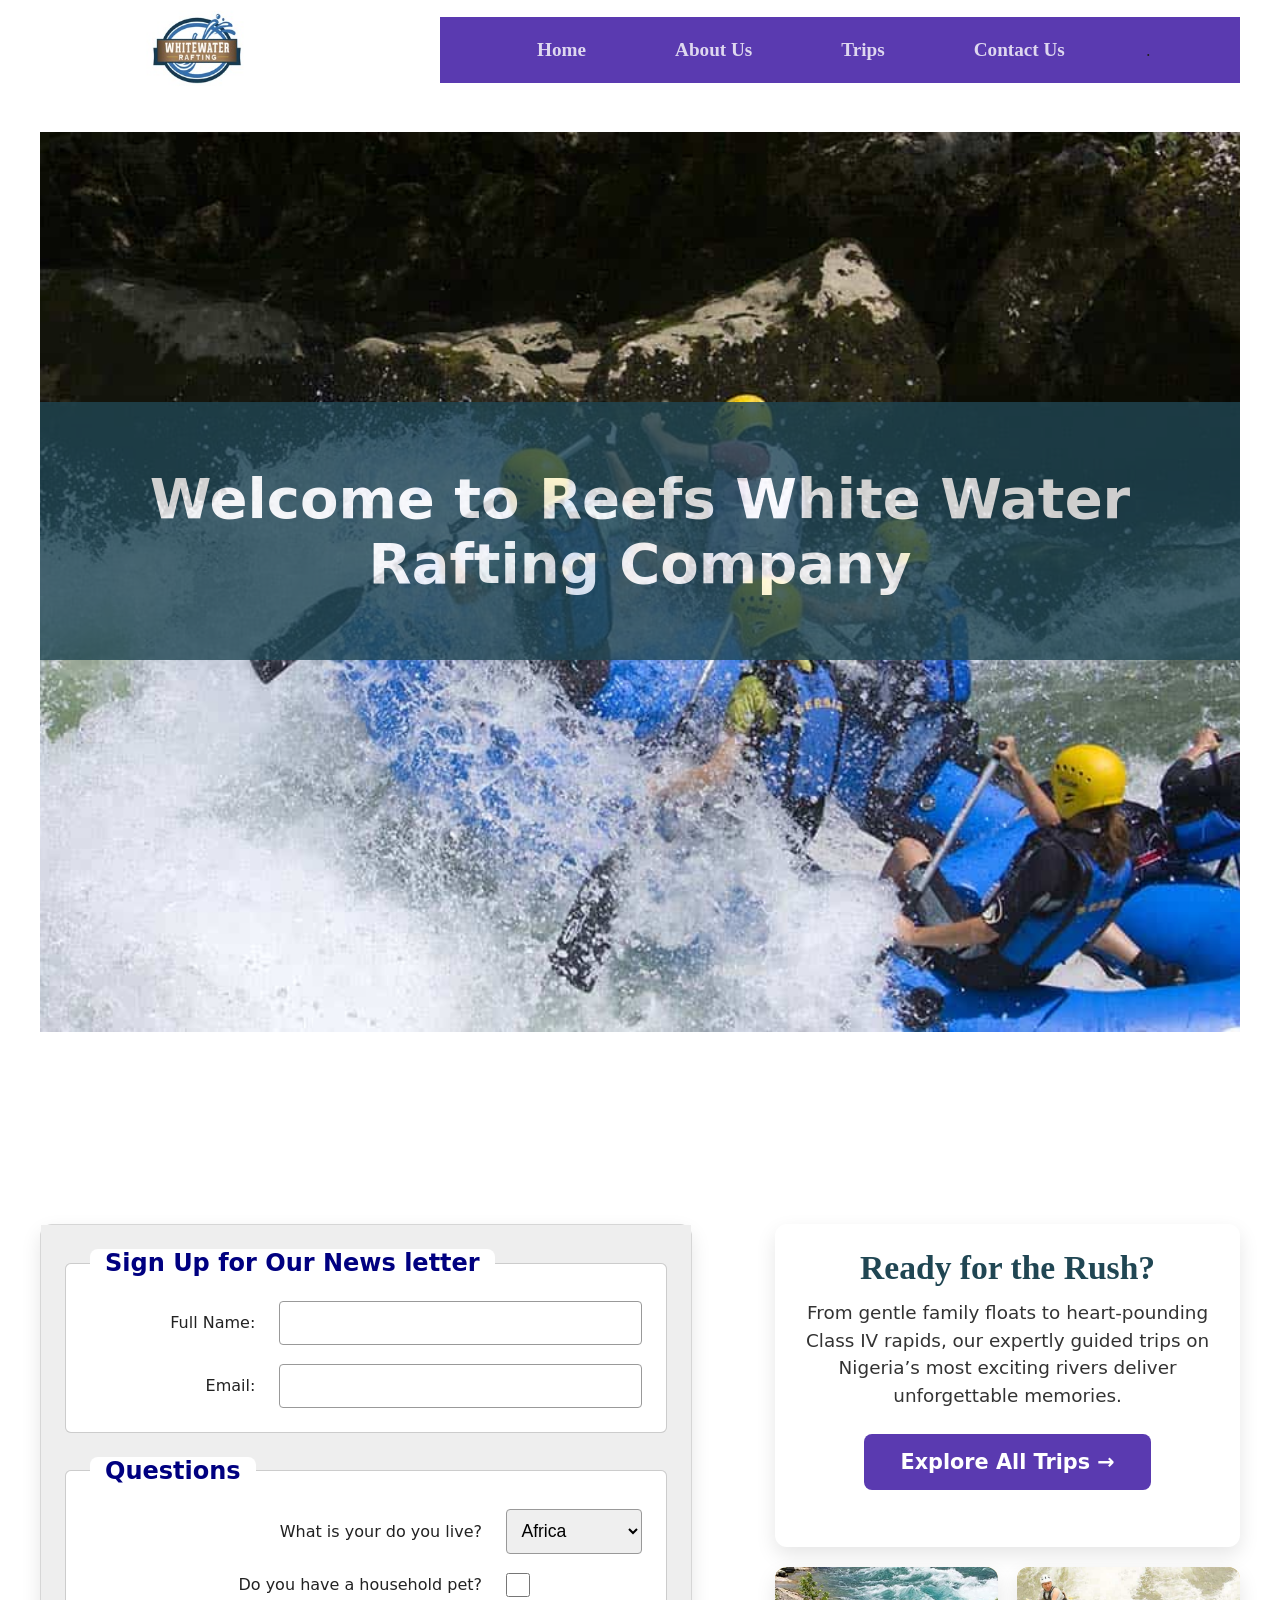
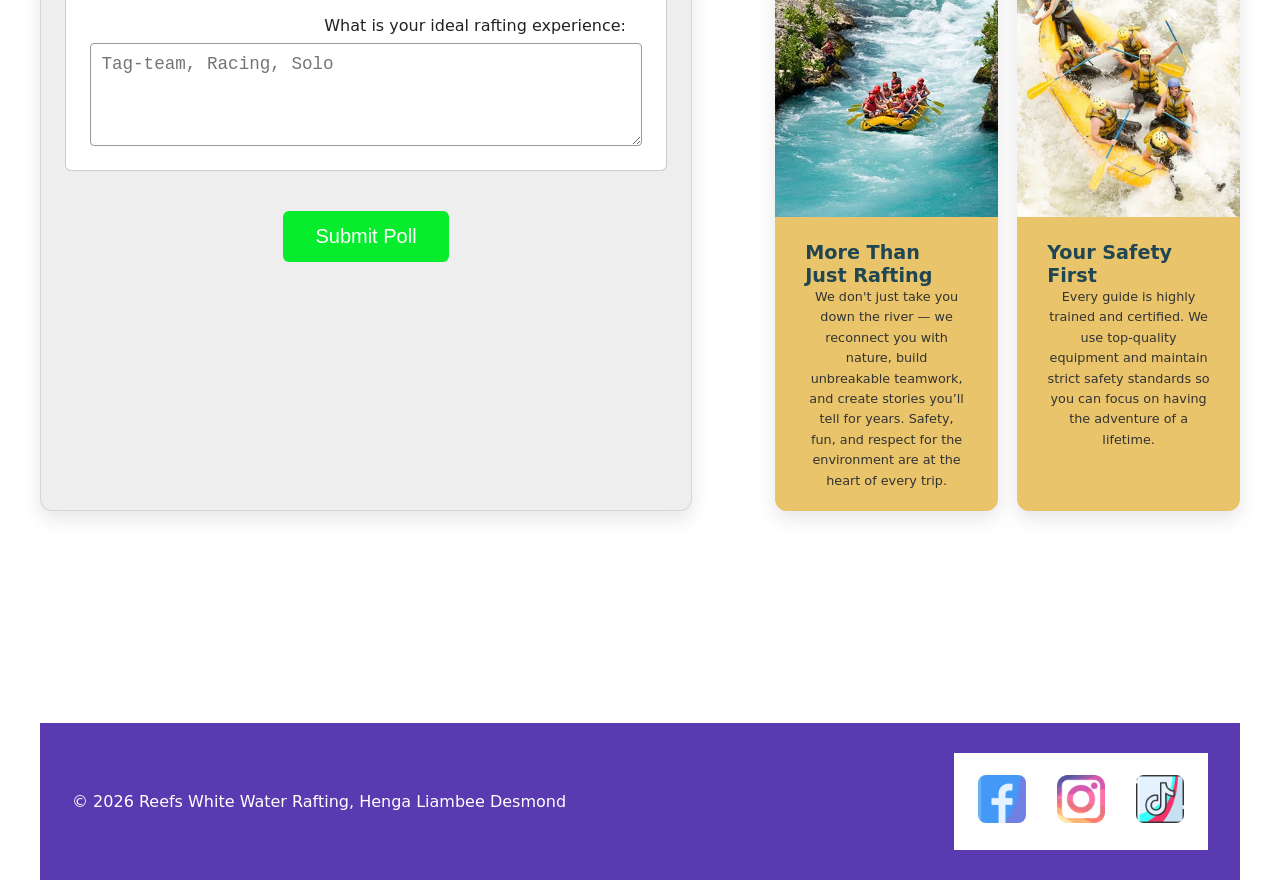
<file: wwr/index.html>
<!DOCTYPE html>
<html lang="en">

<head>
    <link rel="stylesheet" href="styles/rafting.css">
    <meta name="author" content="Henga Liambee Desmond">
    <meta name="description"
      content="Experience the ultimate whitewater rafting adventure with expert guides on thrilling rivers. Safe, unforgettable trips for beginners and adrenaline seekers. Book your rafting journey today!">
    <meta charset="UTF-8">
    <meta name="viewport" content="width=device-width, initial-scale=1.0">
    <title>Home - Reefs White Water Rafting Comapny</title>
</head>

<body>
    <header>
        <img class="grid-1" src="images/logo.jpg" alt="Logo of Rafting Website">
        <nav class="grid-2">
            <a href="index.html">Home</a>
            <a href="about.html">About Us</a>
            <a href="trips.html">Trips</a>
            <a href="contact.html">Contact Us</a>.
        </nav>
    </header>
    <main class="home-page-main">
        <div class="hero-homepage">
            <img src="images/homepage-image.jpg" alt="Hero image of homepage showing a rafting team"
              class="homepage-hero-image">
            <h1 class="homepage-h1"> Welcome to Reefs White Water Rafting Company</h1>
        </div>


        <section class="home-grid">
            <aside class="home-div-1">
                <form class="homepage-form">

                    <fieldset>
                        <legend>Sign Up for Our News letter</legend>

                        <div class="form-item column2">
                            <label for="fullname">Full Name:</label>
                            <input type="text" id="fullname" name="fullname" required>
                        </div>

                        <div class="form-item column2">
                            <label for="useremail">Email:</label>
                            <input type="email" id="useremail" name="useremail" required>
                        </div>
                    </fieldset>

                    <fieldset>
                        <legend>Questions</legend>

                        <div class="form-item column1">
                            <label for="browser">What is your do you live?</label>
                            <select name="browser" id="browser">
                                <option value="chrome" selected>Africa</option>
                                <option value="safari">Asia</option>
                                <option value="edge">Europe</option>
                                <option value="firefox">Middle East</option>
                                <option value="other">Others</option>
                            </select>
                        </div>

                        <div class="form-item column1">
                            <label for="pet">Do you have a household pet?</label>
                            <input type="checkbox" id="pet" name="pet">
                        </div>

                        <div class="form-item">
                            <label for="places">What is your ideal rafting experience:</label>
                            <textarea name="places" id="places" rows="4"
                              placeholder="Tag-team, Racing, Solo"></textarea>
                        </div>
                    </fieldset>

                    <button type="submit">Submit Poll</button>
                </form>
            </aside>

            <article class="home-div-2 visit-trips-page">
                <div class="trip-cta-content">
                    <h2>Ready for the Rush?</h2>
                    <p>From gentle family floats to heart-pounding Class IV rapids, our expertly
                        guided trips on Nigeria’s most exciting rivers deliver unforgettable
                        memories.</p>
                    <a href="trips.html" class="cta-button">Explore All Trips →</a>
                </div>
            </article>
            <aside class="home-div-3">
                <img src="images/rapids2.jpg" alt="Team celebrating after a successful rafting trip"
                  class="feature-image">
                <div class="feature-content">
                    <h3>More Than Just Rafting</h3>
                    <p>We don't just take you down the river — we reconnect you with nature, build
                        unbreakable teamwork, and create stories you’ll tell for years. Safety, fun,
                        and respect for the environment are at the heart of every trip.</p>
                </div>
            </aside>
            <aside class="home-div-4">
                <img src="images/trips-image2.jpg" alt="Professional guide giving safety briefing"
                  class="feature-image">
                <div class="feature-content">
                    <h3>Your Safety First</h3>
                    <p>Every guide is highly trained and certified. We use top-quality equipment and
                        maintain strict safety standards so you can focus on having the adventure of
                        a lifetime.</p>
                </div>

            </aside>


        </section>
        <section>


        </section>

    </main>
    <footer class="footer-content">
        <p>&copy; 2026 Reefs White Water Rafting, Henga Liambee Desmond</p>
        <nav class="socialmedia">
            <a href="https://facebook.com"><img src="images/facebook-logo.png"
                  alt="Facebook Logo"></a>
            <a href="https://instagram.com"><img src="images/instagram-logo.png"
                  alt="Instagram Logo"></a>
            <a href="https://tiktok.com"><img src="images/tiktok-logo.png" alt="TikTok Logo"></a>
        </nav>


    </footer>
</body>

</html>
</file>
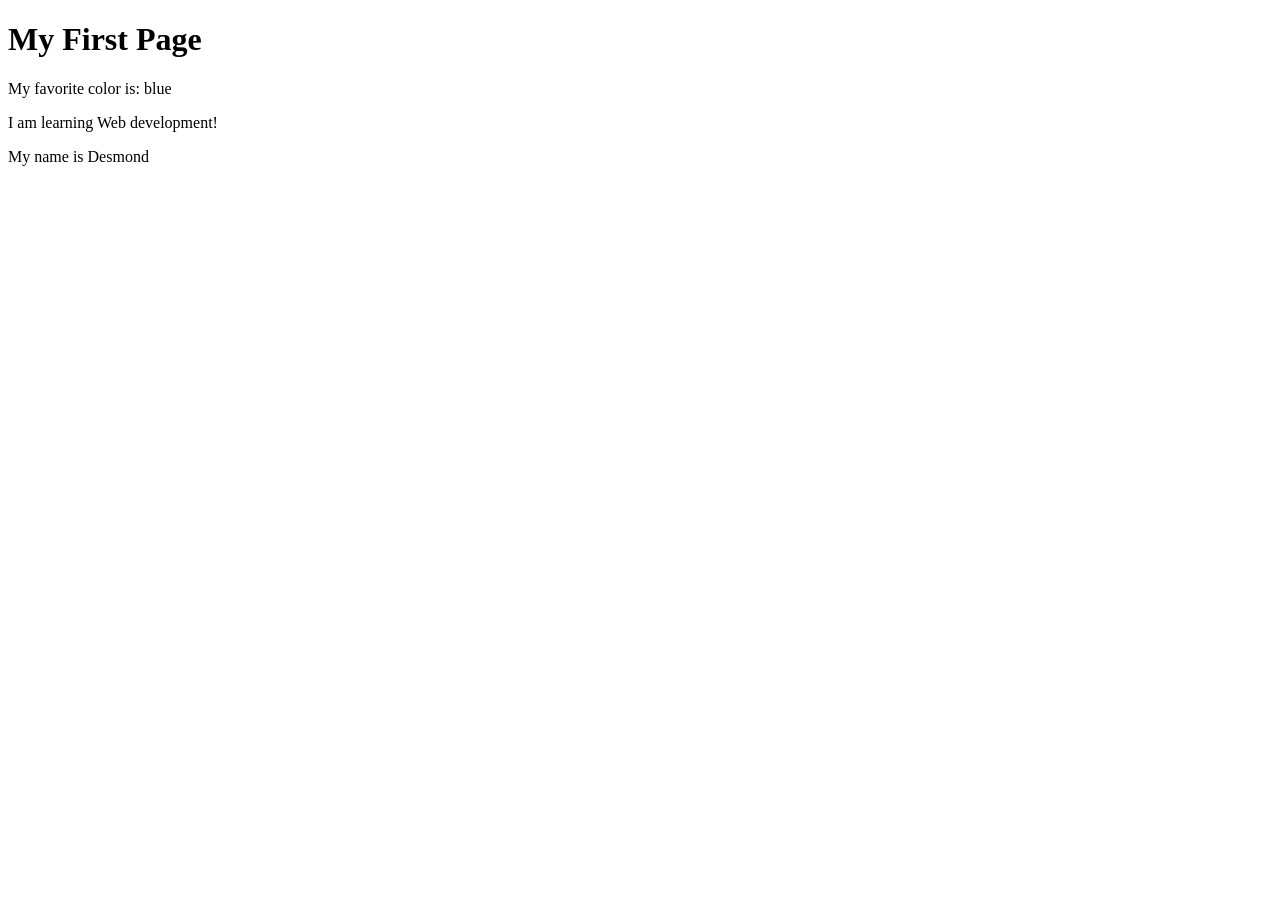
<file: week01/first-page.html>
<!DOCTYPE html>
<html lang="en">

<head>
    <meta charset="UTF-8">
    <meta name="viewport" content="width=device-width, initial-scale=1.0">
    <title>My First Page</title>
</head>

<body>
    <h1>My First Page</h1>
    <p>My favorite color is: blue</p>
    <p>I am learning Web development!</p>
    <p>My name is Desmond</p>
</body>

</html>
</file>
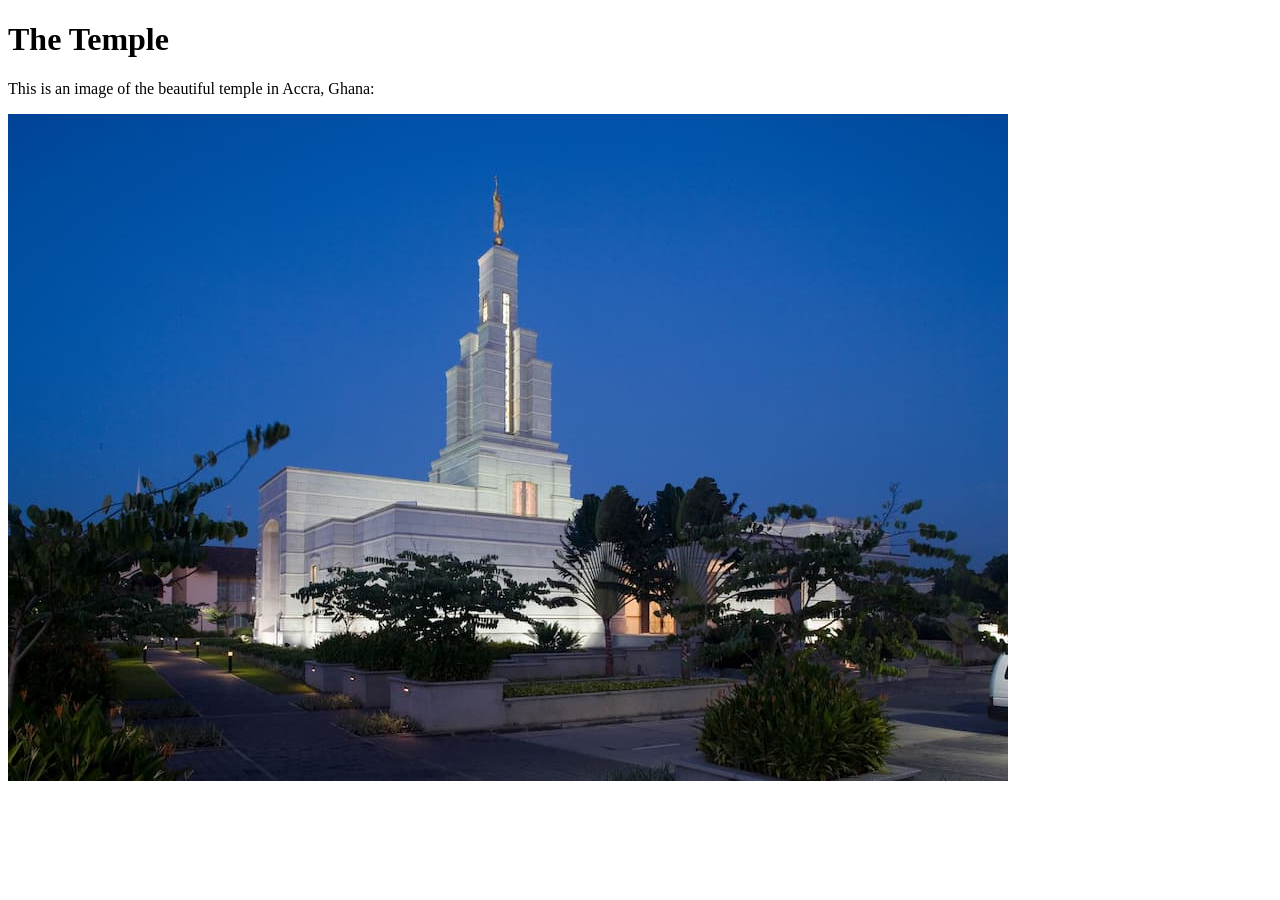
<file: week01/images-solution.html>
<!DOCTYPE html>
<html lang="en">
<head>
    <meta charset="UTF-8">
    <meta name="viewport" content="width=device-width, initial-scale=1.0">
    <title>Temple Image</title>
</head>
<body>
    <h1>The Temple</h1>
    <p>This is an image of the beautiful temple in Accra, Ghana:</p>
    <img src="images/temple-small.jpg" alt="The Accra Ghana Temple">
    
</body>
</html>
</file>
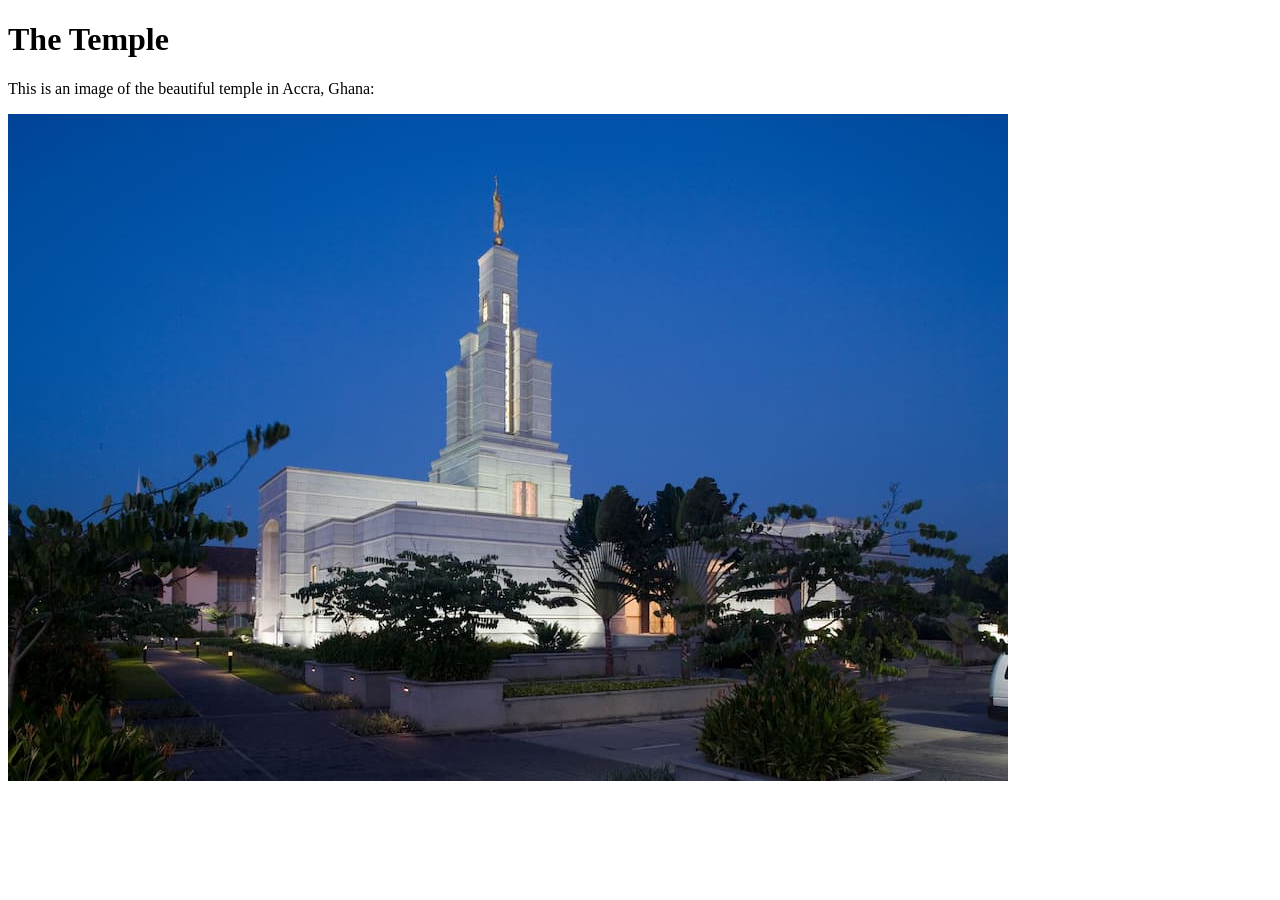
<file: week01/images.html>
<!DOCTYPE html>
<html lang="en">

<head>
    <meta charset="UTF-8">
    <meta name="viewport" content="width=device-width, initial-scale=1.0">
    <title>Temple Image</title>
</head>

<body>
    <h1>The Temple</h1>
    <p>This is an image of the beautiful temple in Accra, Ghana:</p>
    <img src="images/temple-small.jpg" alt="The Accra Ghana Temple">

</body>

</html>
</file>
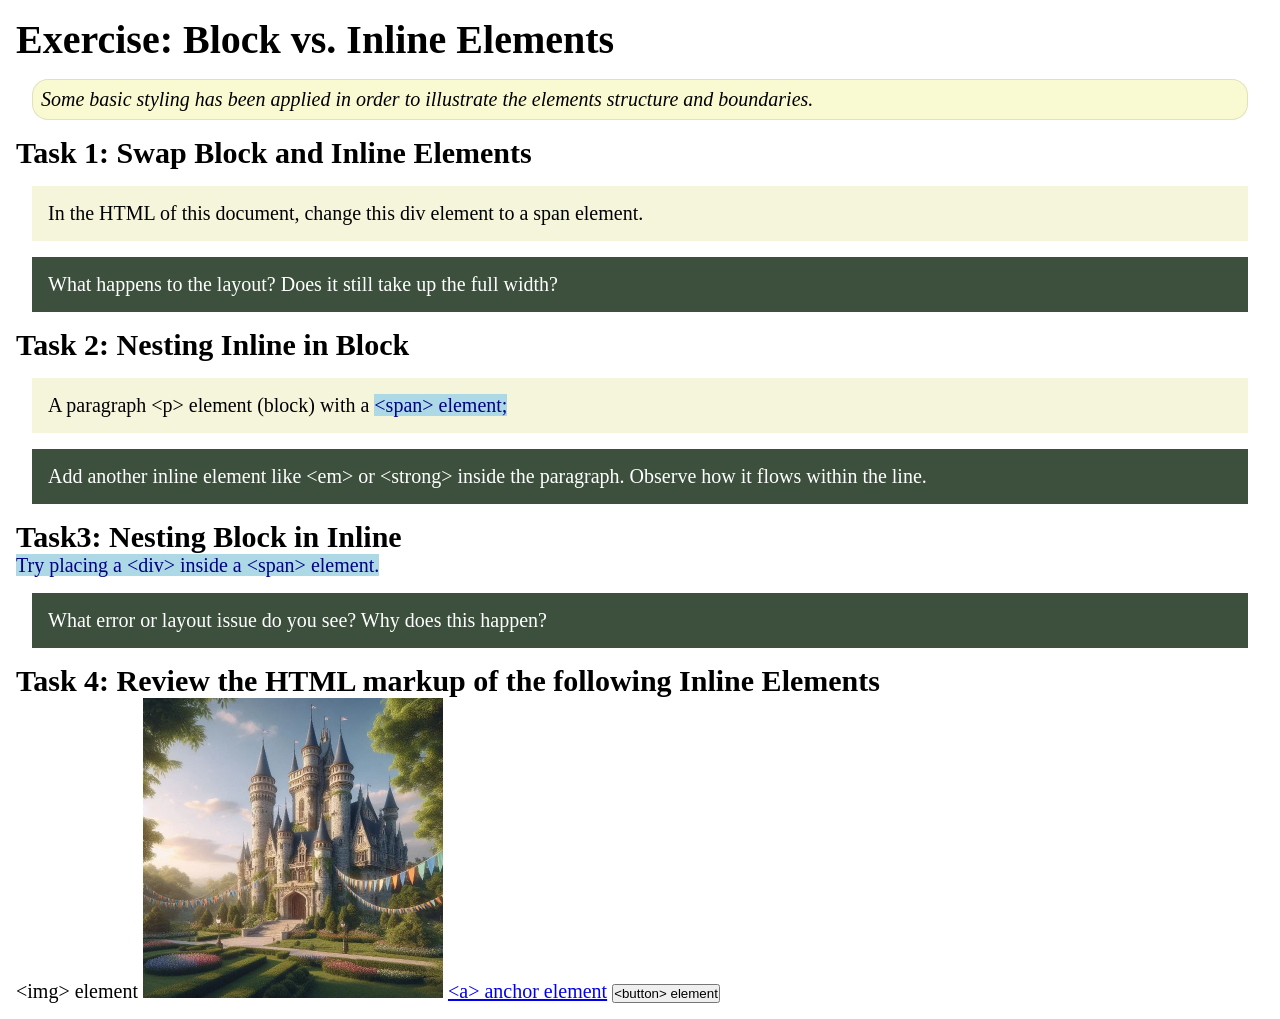
<file: week02/block-vs-inline.html>
<!DOCTYPE html>
<html lang="en">

<head>
    <meta charset="UTF-8">
    <meta name="viewport" content="width=device-width, initial-scale=1.0">
    <title>Exercise: Block vs. Inline Elements</title>
    <link rel="stylesheet" href="styles/block-vs-inline.css">
</head>

<body>
    <main>
        <h1>Exercise: Block vs. Inline Elements</h1>
        <p class="note">Some basic styling has been applied in order to illustrate the elements structure and
            boundaries.</p>

        <h2>Task 1: Swap Block and Inline Elements</h2>
        <div>In the HTML of this document, change this div element to a span element.</div>

        <p class="question">What happens to the layout? Does it still take up the full width?</p>

        <h2>Task 2: Nesting Inline in Block</h2>
        <p>A paragraph &lt;p&gt; element (block) with a <span>&lt;span&gt; element;</span></p>
        <p class="question">Add another inline element like &lt;em&gt; or &lt;strong&gt; inside the paragraph. Observe
            how it flows within the line.</p>

        <h2>Task3: Nesting Block in Inline</h2>
        <span>Try placing a &lt;div&gt; inside a &lt;span&gt; element.</span>
            <p class="question">What error or layout issue do you see? Why does this happen?</p>


            <h2>Task 4: Review the HTML markup of the following Inline Elements</h2>
        &lt;img&gt; element
        <img src="images/castle.webp" alt="placeholder image (images are inline)" width="300" height="300">
        <a href="https://churchofjesuschrist.org">&lt;a&gt; anchor element</a>
        <button type="button">&lt;button&gt; element</button>
    </main>
</body>

</html>
</file>
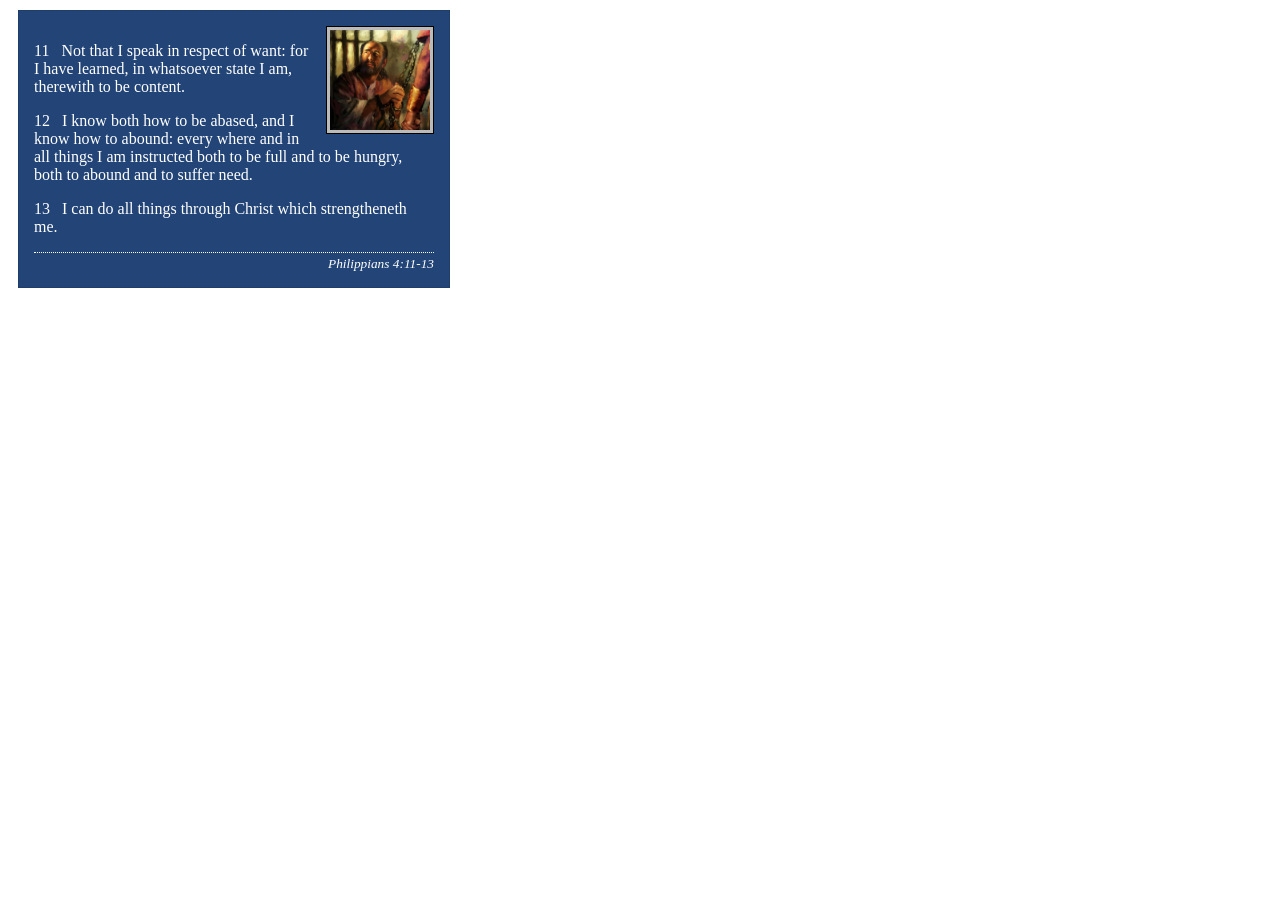
<file: week02/box-model-solution.html>
<!DOCTYPE html>
<html lang="en">
<head>
    <meta charset="UTF-8">
    <meta name="viewport" content="width=device-width, initial-scale=1.0">
    <title>Box Model Activity</title>
    <link rel="stylesheet" href="styles/box-model-solution.css">
</head>
<body>
    <main>
        <div class="callout">
            <img src="images/apostle-paul-imprisoned.webp" alt="Paul the Apostle - Imprisoned in Rome" width="200" height="200">
            <blockquote>
                <p>11 &nbsp; Not that I speak in respect of want: for I have learned, in whatsoever state I am, therewith to be content.</p>
                <p>12 &nbsp; I know both how to be abased, and I know how to abound: every where and in all things I am instructed both to be full and to be hungry, both to abound and to suffer need.</p>
                <p>13 &nbsp; I can do all things through Christ which strengtheneth me.</p>
            </blockquote>
            <cite>Philippians 4:11-13</cite>
        </div>
    </main>
</body>
</html>
</file>
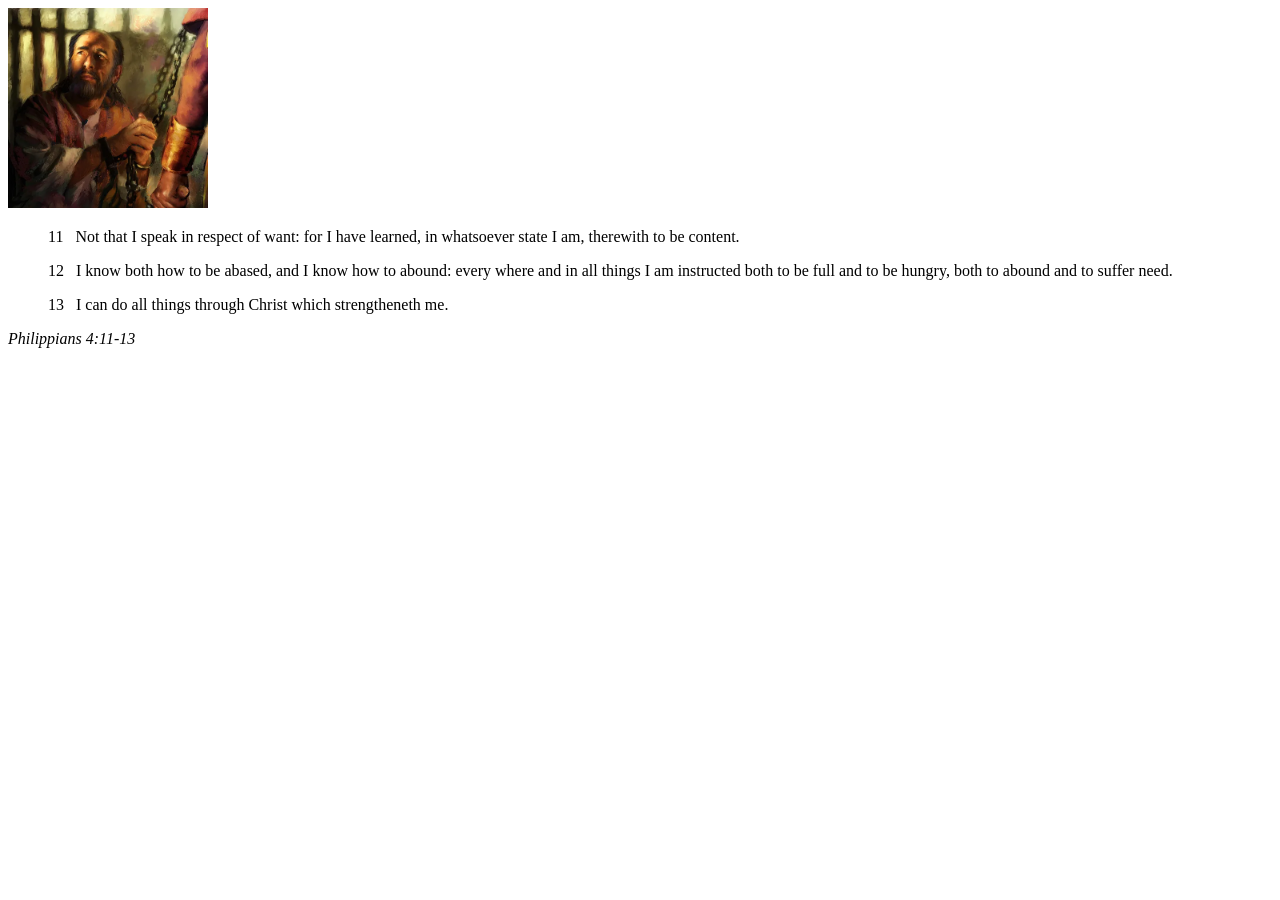
<file: week02/box-model.html>
<!DOCTYPE html>
<html lang="en">
<head>
    <meta charset="UTF-8">
    <meta name="viewport" content="width=device-width, initial-scale=1.0">
    <title>Box Model Activity</title>
</head>
<body>
    <main>
        <div class="callout">
            <img src="images/apostle-paul-imprisoned.webp" alt="Paul the Apostle - Imprisoned in Rome" width="200" height="200">
            <blockquote>
                <p>11 &nbsp; Not that I speak in respect of want: for I have learned, in whatsoever state I am, therewith to be content.</p>
                <p>12 &nbsp; I know both how to be abased, and I know how to abound: every where and in all things I am instructed both to be full and to be hungry, both to abound and to suffer need.</p>
                <p>13 &nbsp; I can do all things through Christ which strengtheneth me.</p>
            </blockquote>
            <cite>Philippians 4:11-13</cite>
        </div>
    </main>
</body>
</html>
</file>
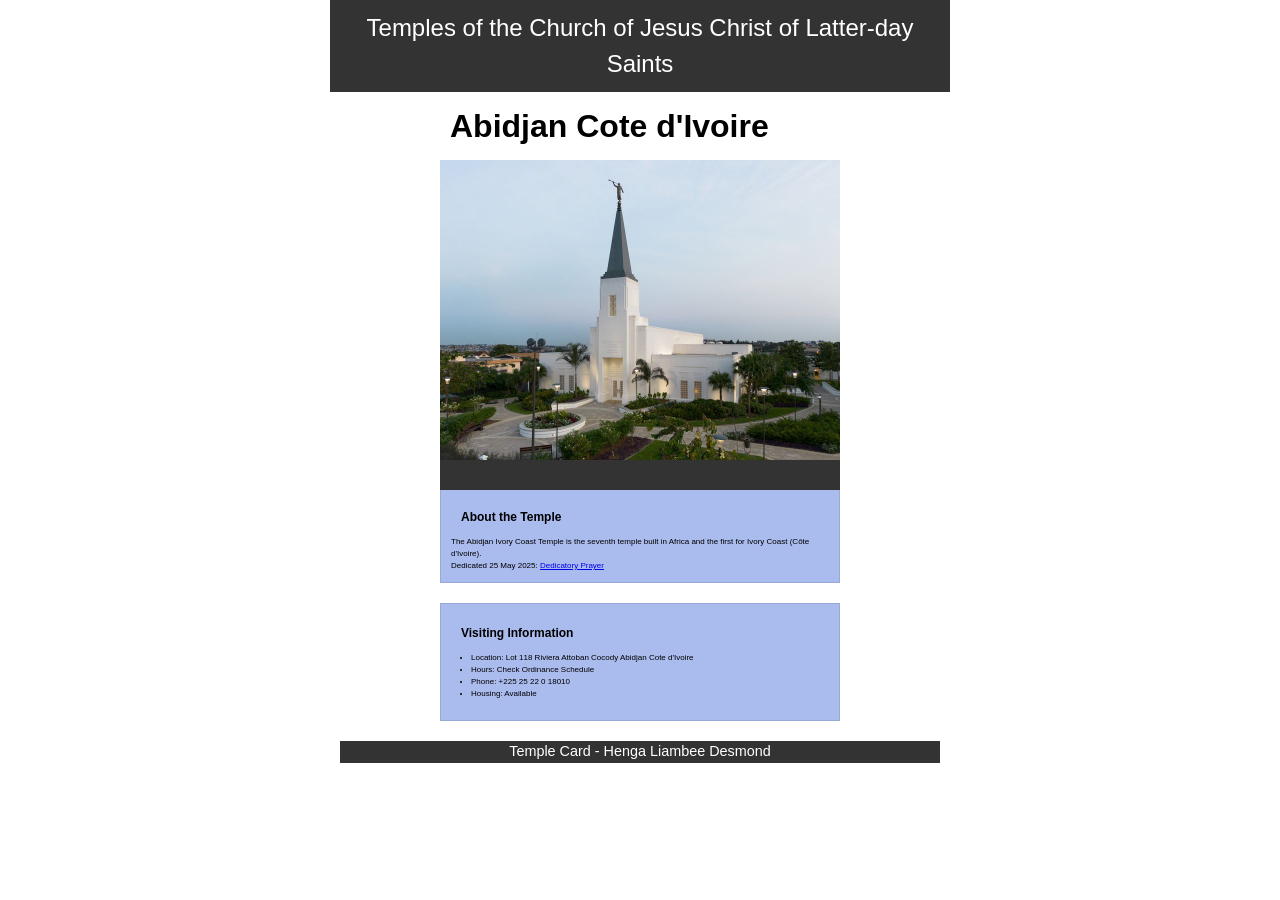
<file: week02/temple.html>
<!DOCTYPE html>
<html lang="en">

<head>
    <link rel="stylesheet" href="styles/temple.css">
    <meta charset="UTF-8">
    <meta name="viewport" content="width=device-width, initial-scale=1.0">
    <title>Temple Card - Abidjan Cote d'Ivoire</title>
</head>

<body>
    <header>
        <p>Temples of the Church of Jesus Christ of Latter-day Saints</p>
    </header>
    <main>
        <h1>Abidjan Cote d'Ivoire</h1>
        <picture>
            <img src="images/abidjan-ivory-coast.jpeg" alt="Abidjan Cote d'Ivoire Temple">
        </picture>
        <section>
            <h2>About the Temple</h2>
            <p>The Abidjan Ivory Coast Temple is the seventh temple built in Africa and the first
                for Ivory Coast (Côte
                d'Ivoire).</p>
            <p>Dedicated 25 May 2025: <a
                  href="https://www.churchofjesuschrist.org/temples/dedicatory-prayer/abidjan-ivory-coast-temple/2025-05-25?lang=eng"
                  target="_blank" rel="noopener noreferrer">Dedicatory Prayer</a></p>
        </section>
        <section>
            <h2>Visiting Information</h2>
            <ul>
                <li>Location: Lot 118 Riviera Attoban Cocody Abidjan Cote d'Ivoire</li>
                <li>Hours: Check Ordinance Schedule</li>
                <li>Phone: +225 25 22 0 18010</li>
                <li>Housing: Available</li>
            </ul>
        </section>
    </main>
    <footer>
        <p>Temple Card - Henga Liambee Desmond</p>
    </footer>
</body>

</html>
</file>
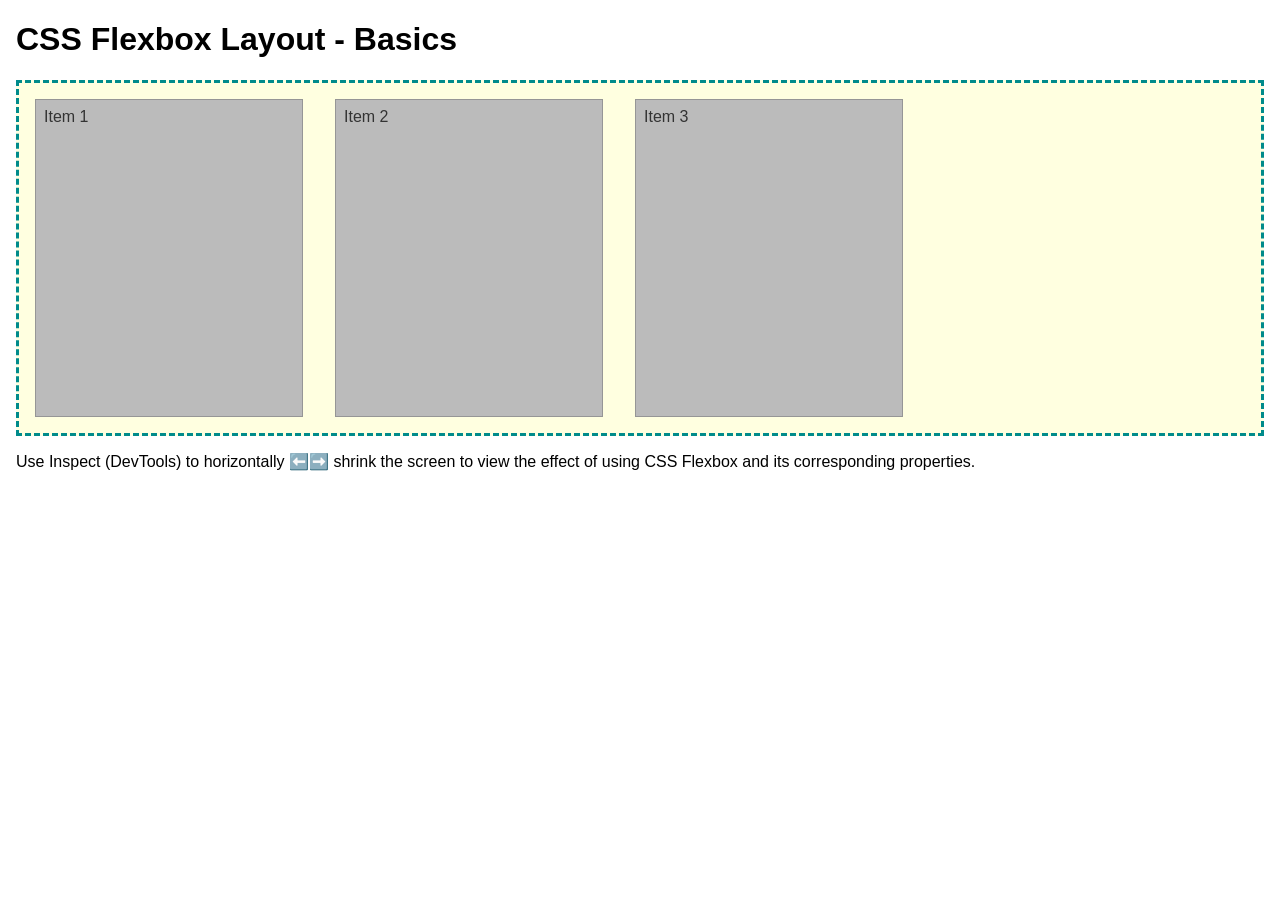
<file: week04/flexbox-layout.html>
<!DOCTYPE html>
<html lang="en">
<head>
    <meta charset="UTF-8">
    <meta name="viewport" content="width=device-width, initial-scale=1.0">
    <title>CSS Flexbox Layout - Basics</title>
    <link rel="stylesheet" href="styles/flexbox.css">
</head>
<body>
    <main>
        <h1>CSS Flexbox Layout - Basics</h1>
        <div class="flex-container">
            <div class="flex-item item1">Item 1</div>
            <div class="flex-item item2">Item 2</div>
            <div class="flex-item item3">Item 3</div>
        </div>
        <p>Use Inspect (DevTools) to horizontally ⬅️➡️ shrink the screen to view the effect of using CSS Flexbox and its corresponding properties.</p>
    </main>
</body>
</html>
</file>
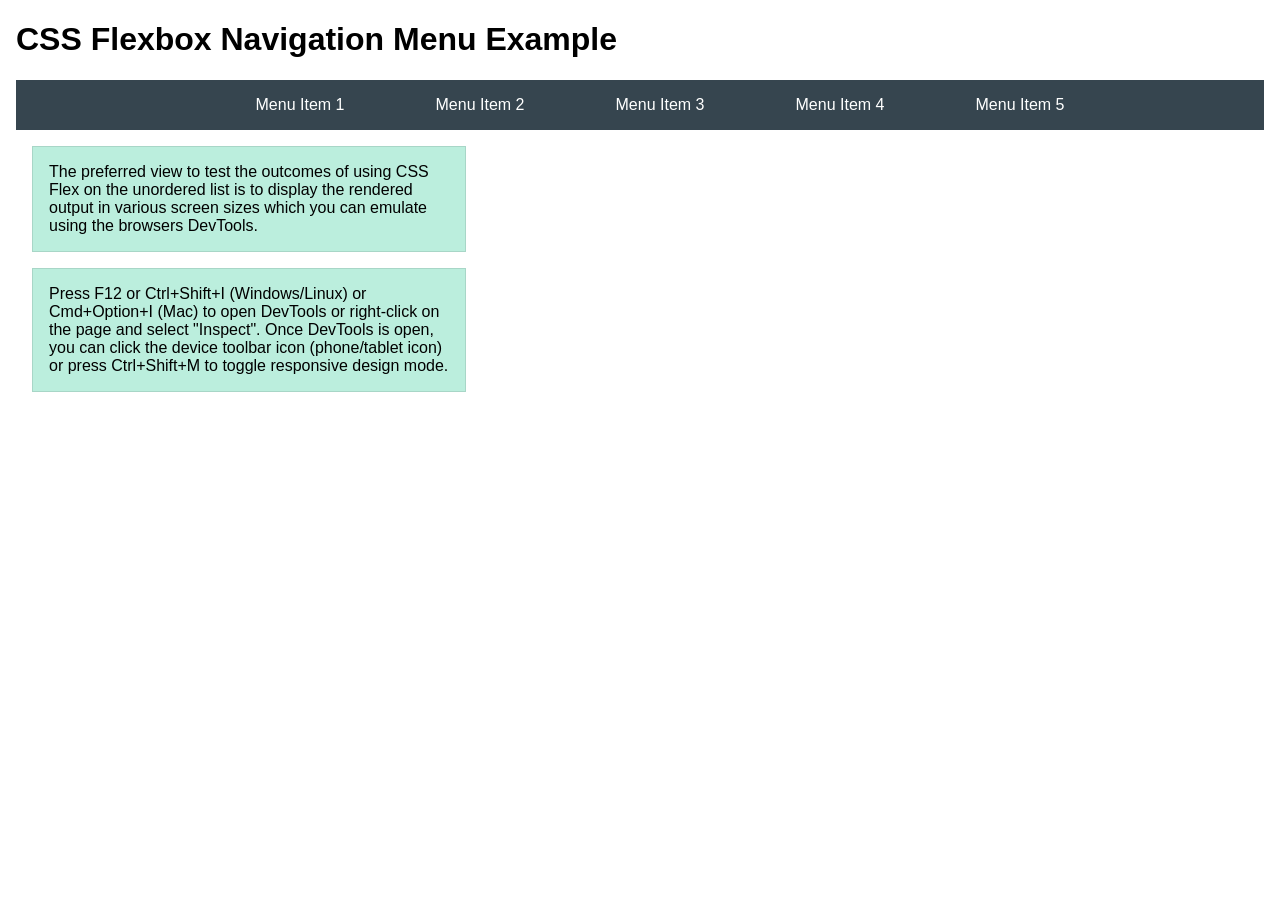
<file: week04/flexbox-menu.html>
<!DOCTYPE html>
<html lang="en">
<head>
    <meta charset="UTF-8">
    <meta name="viewport" content="width=device-width, initial-scale=1.0">
    <title>CSS Flexbox - Navigation Menu</title>
    <link rel="stylesheet" href="styles/flexbox-menu.css">
</head>
<body>
    <main>
        <h1>CSS Flexbox Navigation Menu Example</h1>
        <nav>
            <ul>
                <li><a href="#">Menu Item 1</a></li>
                <li><a href="#">Menu Item 2</a></li>
                <li><a href="#">Menu Item 3</a></li>
                <li><a href="#">Menu Item 4</a></li>
                <li><a href="#">Menu Item 5</a></li>
            </ul>
        </nav>
        <p>The preferred view to test the outcomes of using CSS Flex on the unordered list is to display the rendered output in various screen sizes which you can emulate using the browsers DevTools.</p>

        <p>Press F12 or Ctrl+Shift+I (Windows/Linux) or Cmd+Option+I (Mac) to open DevTools or right-click on the page and select "Inspect". Once DevTools is open, you can click the device toolbar icon (phone/tablet icon) or press Ctrl+Shift+M to toggle responsive design mode.</p>

                      
        
    </main>
</body>
</html>
</file>
<file: wwr/styles/rafting.css>
:root {
    --primary-color: #204653;
    --secondary-color: #222;
    --accent1-color: #5A3AB0;
    --accent2-color: #e9c46a;
    --heading-font: 'Playfair Display', Georgia, serif;
    --body-font: 'Satoshi', system-ui, sans-serif;
}

* {
    margin: 0;
    padding: 0;
    box-sizing: border-box;
}

body {
    font-family: var(--body-font);
    color: var(--secondary-color);
}

main,
footer,
header,
article,
.contact-h1,
.serve-section {
    margin-left: 40px;
    margin-right: 40px;
}

header {
    display: grid;
    grid-template-columns: 1fr 2fr;
    justify-content: space-between;
    align-items: center;
}

header img {
    margin-left: 6rem;
    max-height: 100px;
}

nav {
    background-color: var(--accent1-color);
    padding: 1rem;
    display: flex;
    justify-content: space-evenly;
    flex-wrap: wrap;
    align-items: center;
}

nav a {
    color: white;
    display: block;
    padding: .4rem .5rem;
    text-decoration: none;
    font-size: 1.2rem;
    font-weight: 700;
    font-family: var(--heading-font);
    opacity: .8;
}

.h1,
.h2 {
    font-family: var(--heading-font);
    color: var(--primary-color);
}

.socialmedia a {
    text-decoration: none;
}

.hero {
    position: relative;
}

.hero img {
    display: block;
    width: 100%;
    height: auto;
}

h1 {
    position: absolute;
    padding: 16px;
    text-align: center;
    opacity: 0.8;
    background-color: var(--accent1-color);
    color: #fff;
}

.h1 {
    top: 20px;
    width: 100%;
    padding: 16px;
    color: #fff;

}

.hero article {
    position: absolute;
    top: 120px;
    left: 5%;
    right: 5%;
    background-color: var(--accent2-color);
    padding: 20px 24px;
    width: 90%;
    z-index: 2
}

.hero article img {
    float: right;
    width: 140px;
    margin: 20px 0 15px 20px;
}

.hero article p {
    padding-top: 30px;
    line-height: 1.3;
    color: var(--secondary-color);
    font-size: .95rem
}

.history {
    max-width: 1200px;
    margin: 60px auto;
    padding: 0 2rem;
    display: grid;
    grid-template-columns: 1fr 320px 1fr;
    gap: 40px;
    align-items: center;
}

.history > p.history-text {
    font-size: 1.15rem;
    color: #444;
    line-height: 1.8
}

.history > h2 {
    background-color: var(--primary-color);
    color: white;
    padding: 35px 20px;
    border-radius: 16px;
    text-align: center;
    box-shadow: 0 10px 25px rgba(107, 70, 192, 0.25);
    display: flex;
    flex-direction: column;
    align-items: center;
    font-size: 2rem;
    margin-bottom: 0;
}

.history > h2::after {
    content: '';
    display: block;
    width: 100%;
    max-width: 220px;
    height: 0;
    margin-top: 20px;
}

.history > img.history-image {
    width: 100%;
    max-width: 220px;
    height: auto;
    border-radius: 12px;
    margin: 10px auto;
    box-shadow: 0 8px 20px rgba(0, 0, 0, 0.3);
    grid-column: 2;
    grid-row: 2;
}

.adventure {
    max-width: 1200px;
    margin: 80px auto;
    padding: 0 2rem;
    text-align: center;
}

.adventure .h2 {
    font-size: 2.4rem;
    color: var(--primary-color);
    margin-bottom: 50px
}

.adventure-grid {
    display: grid;
    grid-template-columns: 1fr 1fr 1fr 1fr 1fr;
    gap: 25px;
}

figure {
    margin: 0;
    background: var(--accent2-color);
    border-radius: 12px;
    overflow: hidden;

}

figure img {
    width: 100%;
    height: 180px;
    object-fit: cover;
}

figcaption {
    padding: 15px;
    font-weight: 600;
    color: var(--secondary-color);
    text-align: center;
}

/* Contact us Rules*/
.contact-main {
    margin: 40px auto;
}

.contact-article {
    display: flex;
    justify-content: center;
    gap: 40px;
}

.contact-h1 {
    position: relative;
    margin-bottom: 25px;
}

.company-details {
    font-size: 16px;
    text-align: center;
    margin: 40px;
    padding-bottom: 30px;
    border-bottom: .4rem solid var(--primary-color);
}

.company-details p {
    font-weight: bold;
}

.map {
    height: 400px;
    background-color: #e5e7eb;
    border-radius: 4px;
    box-shadow: -5px 5px 8px var(--primary-color);
    position: relative;
    overflow: hidden;
}

.map::after {
    content: '';
    position: absolute;
    width: 20px;
    height: 30px;
    background: radial-gradient(circle, #000 40%, transparent 41%);
    top: 65%;
    left: 35%;
    transform: translate(-50%, -50%);
}

.contact-us-form {
    padding: 1rem;
    box-shadow: 5px 5px 5px var(--primary-color);
}

.contact-us-form .form-group label {
    display: block;
    margin-bottom: 4px;
    font-weight: 600;
}

.contact-us-form .form-group input[type="text"],
input[type="email"],
textarea {
    width: 100%;
    padding: 10px;
    border: 1px solid #ccc;
    border-radius: 4px;
    font-size: 16px;
}

.form-group textarea {
    height: 100px;
    resize: vertical;
}

.form-group .radio-group {
    margin: 10px 0;
}

.contact-us-form .radio-group label {
    display: block;
    margin: 5px 0;
    font-weight: normal;
}

.contact-us-form .checkbox {
    margin: 15px 0;
}

/* Serve You Section Of Contact Us page */
.serve-section {
    background-color: #f1f1f1;
    padding: 40px 0;
    text-align: center;
    margin-top: 60px;
}

.serve-title {
    font-size: 24px;
    margin-bottom: 30px;
}

.employees {
    display: flex;
    justify-content: center;
    flex-wrap: wrap;
    gap: 20px;
}

.employee {
    text-align: center;
    padding: 10px;
    max-width: 250px;
    font-size: 0.6rem;
    line-height: 1.2rem;
    background-color: var(--primary-color);
    color: white;
}

.employee-img {
    width: 120px;
    height: 120px;
    background-color: #e5e7eb;
    padding: 10px;
    border-radius: 4px;
    margin-bottom: 10px;
    margin-top: 10px;
}

/*Home Page CSS */

.homepage-h1 {
    font-size: 3.5em;
    top: 30vh;
    padding: 4rem;
    text-align: center;
    background-color: var(--primary-color);
}

.hero-homepage {
    position: relative;
    width: 100%;
    height: 100vh;
    overflow: hidden;
    margin-top: 2rem;
}

.homepage-hero-image {
    height: 100vh;
    display: block;
    width: 100%;
    object-fit: cover;
}

.home-grid {
    display: grid;
    grid-template-columns: 2fr 2fr 2fr;
    grid-template-rows: auto auto auto;
    gap: 1.2rem;
    margin: 12rem auto;
}

.home-div-1 {
    grid-row: 1 / 3;
    background-color: #eee;
    border: 1px solid rgba(0, 0, 0, 0.1);
    margin-right: 4rem;
}

.home-div-2 {
    grid-column: 2 / 4;
    grid-row: 1 / 2;
    max-height: 480px;
    margin: 0;
}

.home-div-3 {
    grid-column: 2 / 3;
    grid-row: 2 / 3;
    background-color: var(--accent2-color);
}

.home-div-4 {
    grid-column: 3 / 4;
    grid-row: 2 / 3;
    background-color: var(--accent2-color);
}

.home-div-1,
.home-div-2,
.home-div-3,
.home-div-4 {
    box-shadow: 0 8px 20px rgba(0, 0, 0, 0.1);
    border-radius: 12px;
}

.homepage-form {
    width: 650px;
    margin: 0 auto;
    padding: 1.5rem;
    background-color: #eee;
    display: grid;
    gap: 1.5rem;
}

.homepage-form fieldset {
    display: grid;
    gap: 1.2rem;
    border: 1px solid rgba(0, 0, 0, 0.2);
    border-radius: 6px;
    padding: 1.5rem;
    background: white;
}

.homepage-form legend {
    color: navy;
    font-size: 1.5rem;
    font-weight: 600;
    padding: 0 15px;
    background: white;
    border-radius: 8px;
}

.homepage-form .form-item {
    display: grid;
    align-items: center;
    gap: 8px;
}

.homepage-form .column1 {
    grid-template-columns: 3fr 1fr;
}

.homepage-form .column2 {
    grid-template-columns: 1fr 2fr;
}

.homepage-form label {
    text-align: right;
    padding-right: 1rem;
    font-weight: 500;
}

.homepage-form input,
select,
textarea {
    padding: 0.65rem;
    font-size: 1.1rem;
    border: 1px solid #999;
    border-radius: 4px;
    width: 100%;
}

.homepage-form textarea {
    resize: vertical;
    min-height: 100px;
}

.homepage-form input[type="checkbox"] {
    width: 24px;
    height: 24px;
    justify-self: start;
    vertical-align: bottom;
}

button {
    background-color: rgb(8, 236, 46);
    color: white;
    border: none;
    padding: 14px 32px;
    font-size: 1.25rem;
    border-radius: 6px;
    cursor: pointer;
    justify-self: center;
    margin-top: 1rem;
}

button:hover {
    background-color: darkgreen;
}

.trip-cta-content {
    padding: 25px;
    text-align: center;

}

.trip-cta-content h2 {
    font-family: var(--heading-font);
    color: var(--primary-color);
    font-size: 2.1rem;
    margin-bottom: 12px;
}

.trip-cta-content p {
    font-size: 1.15rem;
    line-height: 1.5;
    margin-bottom: 25px;
    color: #333;
}

.cta-button {
    display: inline-block;
    background: var(--accent1-color);
    color: white;
    padding: 16px 36px;
    font-size: 1.3rem;
    font-weight: 700;
    text-decoration: none;
    border-radius: 8px;
    transition: all 0.3s;
    margin-bottom: 2rem;
}

.cta-button:hover {
    background: #3a2a7a;
    transform: translateY(-3px);
}

.feature-image {
    width: 100%;
    height: 250px;
    object-fit: cover;
    border-radius: 12px 12px 0 0;
}

.feature-content {
    padding: 20px;
    background: var(--accent2-color);
    border-radius: 0 0 12px 12px;
    margin-left: 10px;
    margin-right: 10px;
}

.feature-content h3 {
    color: var(--primary-color);
    font-size: 1.2rem;
}

.feature-content p {
    line-height: 1.6;
    color: #333;
    font-size: .8rem;
    text-align: center;
}

/*Trips Page CSS */
.trips-hero {
    position: relative;
    width: 100%;
}

.trips-hero img {
    width: 100%;
    height: 100vh;
    object-fit: cover;
}

.trips-hero h1 {
    position: absolute;
    top: 28%;
    left: 50%;
    transform: translate(-50%, -50%);
    font-size: 3.2rem;
    padding: 25px 40px;
    text-align: center;
    background-color: var(--primary-color);
    color: white;
    width: 90%;
    max-width: 900px;
    border-radius: 8px;
    box-shadow: 0 10px 30px rgba(0, 0, 0, 0.4);
    z-index: 2;
}

.trips-cta-banner {
    background: var(--accent1-color);
    color: white;
    text-align: center;
    padding: 2.5rem 1rem;
    margin: 2rem 40px;
    border-radius: 12px;
}

.trips-cta-banner h2 {
    margin-bottom: 1rem;
}

.trips-cta-banner p {
    font-size: 1.2rem;
    max-width: 700px;
    margin: 0 auto 1.5rem;
}

.featured-trips-grid {
    display: grid;
    grid-template-columns: repeat(auto-fit, minmax(320px, 1fr));
    gap: 30px;
    padding: 0 2rem;
}

.featured-trips-grid figure {
    box-shadow: 0 10px 25px rgba(0, 0, 0, 0.15);
    border-radius: 12px;
    overflow: hidden;
    transition: transform 0.3s;
}

.featured-trips-grid figure:hover {
    transform: translateY(-8px);
}

.featured-trips-grid img {
    height: 220px;
    object-fit: cover;
    width: 100%;
}

.featured-trips-grid figcaption {
    padding: 15px;
    text-align: center;
    background: var(--accent2-color);
    font-weight: 600;
}

.trip-detail-grid {
    display: grid;
    gap: 60px;
    max-width: 1200px;
    margin: 80px auto;
    padding: 0 2rem;
}

.trip-card {
    display: grid;
    grid-template-columns: 1fr 1fr;
    gap: 40px;
    align-items: center;
}

.trip-card img {
    width: 100%;
    border-radius: 12px;
    box-shadow: 0 10px 25px rgba(0, 0, 0, 0.2);
}

.trip-card-content h3 {
    color: var(--primary-color);
    font-size: 2rem;
    margin-bottom: 10px;
}

.trip-card-content p {
    line-height: 1.6;
    margin-bottom: 20px;
}

/* Trips Table */
.trips-table {
    max-width: 1200px;
    margin: 80px auto;
    padding: 0 2rem;
}

.trips-table table {
    width: 100%;
    border-collapse: collapse;
    background: white;
    box-shadow: 0 10px 25px rgba(0, 0, 0, 0.1);
    border-radius: 12px;
    overflow: hidden;
}

.trips-table th {
    background: var(--accent1-color);
    color: white;
    padding: 18px;
    text-align: left;
}

.trips-table td {
    padding: 18px;
    border-bottom: 1px solid #ddd;
}

.trips-table tr:last-child td {
    border-bottom: none;
}

.trips-table th:nth-child(2),
.trips-table th:nth-child(3),
.trips-table th:nth-child(4),
.trips-table td:nth-child(2),
.trips-table td:nth-child(3),
.trips-table td:nth-child(4) {
    text-align: center;
}

footer {
    color: white;
    background-color: var(--accent1-color);
    padding: 30px 2rem;
    margin-top: 80px;
    display: flex;
    justify-content: space-between;
    align-items: center;
    flex-wrap: wrap;
    gap: 20px;
}

.socialmedia {
    display: flex;
    gap: 15px;
    background-color: white;
}

.socialmedia img {
    width: 48px;
    height: 48px;
    object-fit: contain;
    border-radius: 8px;
}

.socialmedia a:hover {
    background: rgba(255, 255, 255, 0.35);
}
</file>
<file: week02/styles/block-vs-inline.css>
* {
    margin: 0;
    padding: 0;
}

body {
    font-size: 20px;
    margin: 1rem;
}

p,
div {
    background-color: beige;
    margin: 1rem;
    padding: 1rem;
}

span {
    color: navy;
    background-color: lightblue;
}

code {
    margin: 0;
    padding: 0;
    color: green;
    font-size: 1.2rem;
}

.note {
    font-style: italic;
    background-color: lightgoldenrodyellow;
    border-radius: 1rem;
    border: 1px solid rgb(0 0 0 / 10%);
    margin: 1rem;
    padding: .5rem;
}

.question {
    background-color: #3d503d;
    color: #fff;
}
</file>
<file: week02/styles/box-model-solution.css>
.callout {
    max-width: 400px;
    margin: 10px;
    border: 1px solid rgba(0, 0, 0, .1);
    padding: 15px;
    background-color: #247;
    color: #fff;
}

.callout img {
    float: right;
    margin: 0 0 10px 15px;
    border: 1px solid #000;
    padding: 3px;
    background-color: #bbb;
    width: 100px;
    height: auto;

}

blockquote {
    margin: 0;
}

cite {
    display: block;
    border-top: 1px dotted #fff;
    padding-top: 3px;
    text-align: right;
    font-size: smaller;
}
</file>
<file: week02/styles/temple.css>
* {
    margin: 0;
    padding: 0;
}

body {
    font-family: Arial, sans-serif;
    line-height: 1.5;
}

header {
    background-color: #333;
    color: white;
    padding: 10px;
    text-align: center;
    font-size: 1.5rem;
    margin: 0 auto;
    width: 600px;
}

main {
    width: 400px;
    margin: 0 auto;
}

h1,
h2 {
    margin: 10px;
    text-align: centre;
}

img {
    width: 100%;
    height: auto;
    box-shadow: 00 30px #333;
}

section {
    margin: 20px 0;
    border: 1px solid rgb(0 0 0 / 10%);
    padding: 10px;
    background-color: #abe;
    font-size: .5rem;
}

section p {
    margin: 0px;
}

ul {
    margin: 10px 20px;
}

footer {
    font-size: .9rem;
    color: white;
    text-align: center;
    background-color: #333;
    margin: 0 auto;
    width: 600px;
}
</file>
<file: week04/styles/flexbox.css>
body {
    font-family: Helvetica, Arial, sans-serif;
    margin: 1rem;
}

.flex-container {
    border: 3px dashed darkcyan;
    background-color: lightyellow;
    display: flex;
    flex-wrap: wrap;
}

.flex-item {
    width: 250px;
    margin: 1rem;
    border: 1px solid rgb(0 0 0 / 20%);
    padding: 0.5rem;
    background-color: #bbb;
    color: #333;
}

.item1 {
    min-height: 100px;
}

.item2 {
    min-height: 200px;
}

.item3 {
    min-height: 300px;
}
</file>
<file: week04/styles/flexbox-menu.css>
body {
    font-family: Helvetica, Arial, sans-serif;
    margin: 1rem;
}

nav {
    background-color: #36454f;
}

nav ul {
    list-style-type: none;
    display: flex;
    flex-wrap: wrap;
    max-width: 900px;
    margin: 0 auto;
    justify-content: space-around;
    align-items: center;
}

nav a {
    display: block;
    color: #fff;
    text-align: center;
    padding: 1rem;
    text-decoration: none;
}

p {
    margin: 1rem;
    border: 1px solid rgb(0 0 0 / 10%);
    padding: 1rem;
    background-color: #bed;
    max-width: 400px;
}

#devtools-btn {
    background-color: #36454f;
    color: white;
    border: none;
    padding: 12px 24px;
    margin: 1rem;
    font-size: 16px;
    font-family: Helvetica, Arial, sans-serif;
    border-radius: 4px;
    cursor: pointer;
    transition: background-color 0.3s ease;
}

#devtools-btn:hover {
    background-color: #4a5a6a;
}

#devtools-btn:active {
    background-color: #2a3a4a;
}
</file>
